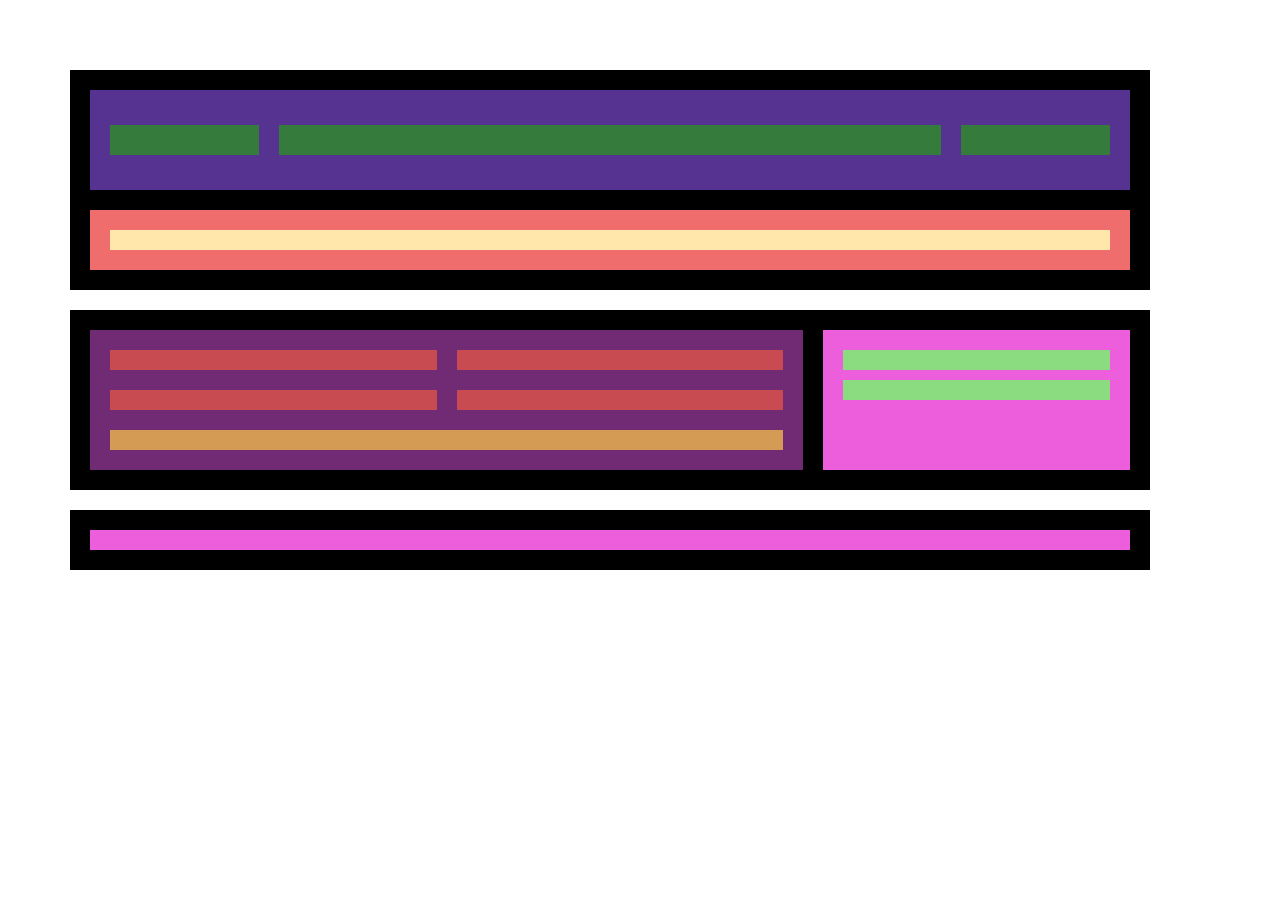
<file: index.html>
<!DOCTYPE html>
<html lang="en">

<head>
    <meta charset="UTF-8">
    <meta http-equiv="X-UA-Compatible" content="IE=edge">
    <meta name="viewport" content="width=device-width, initial-scale=1.0">
    <title>Prueba ejercicio sprint1</title>
    <link rel="stylesheet" href="./estilos.css">
</head>

<body>
    <div class="contenedor padre">
        <header class="header">
            <div class="menu">
                <div class="logo"></div>
                <nav class="nav"></nav>
                <div class="social"></div>
            </div>
            <div class="texto-principal">
                <h1></h1>
            </div>
        </header>
        <section class="section">
            <div class="articulos">
                <article class="article"></article>
                <article class="article"></article>
                <article class="article"></article>
                <article class="article"></article>
                <nav class="navegacion"></nav>
            </div>
            <aside class="aside">
                <div class="publicidad"></div>
                <div class="publicidad"></div>
            </aside>
        </section>
        <footer class="footer">
            <nav class="pie"></nav>
        </footer>
    </div>

</body>

</html>
</file>
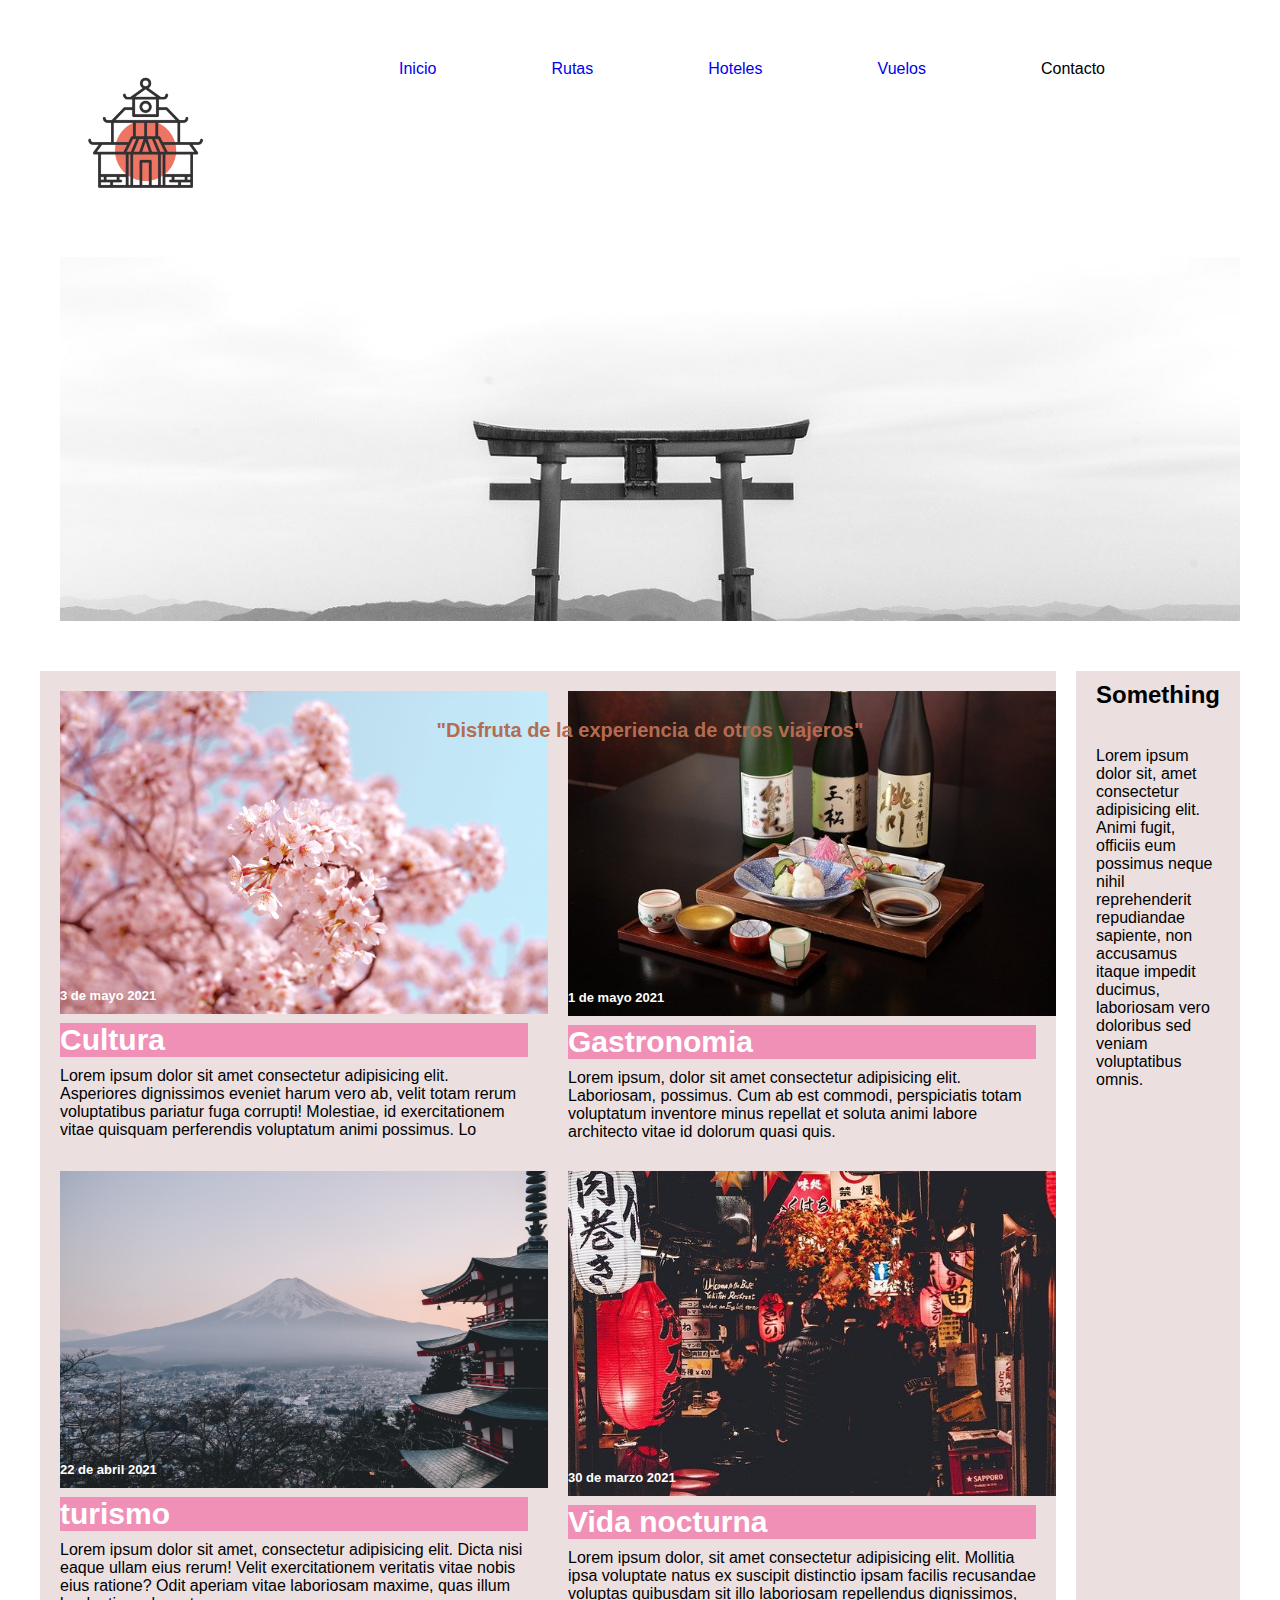
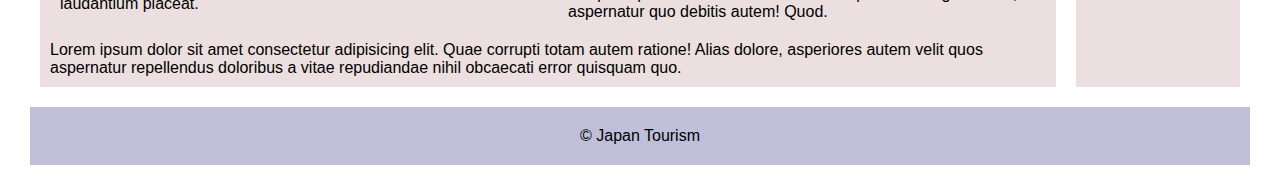
<file: nivel2/index.html>
<!DOCTYPE html>
<html lang="en">
<head>
    <meta charset="UTF-8">
    <meta http-equiv="X-UA-Compatible" content="IE=edge">
    <meta name="viewport" content="width=device-width, initial-scale=1.0">
    <title>Nihon web</title>
    <link rel="stylesheet" href= "https://cdnjs.cloudflare.com/ajax/libs/font-awesome/6.1.1/css/all.min.css" integrity="sha512-KfkfwYDsLkIlwQp6LFnl8zNdLGxu9YAA1QvwINks4PhcElQSvqcyVLLD9aMhXd13uQjoXtEKNosOWaZqXgel0g==" crossorigin="anonymous" referrerpolicy="no-referrer">
    <link rel="stylesheet" href="./style.css">

</head>
<body>
    <header class="header">
        <div class="menu">
                <div class="logo"><img src="./logo.png" alt="logo" id="logo"></div>
                <div class="nav"><i class="fa-solid fa-house"></i><a href="https://itacademy.barcelonactiva.cat/mod/assign/view.php?id=5917">Inicio</a></div>
                <div class="nav"><i class="fa-solid fa-map-location-dot"></i> <a href="https://www.japan.travel/es/destinations/">Rutas</a></div>
                <div class="nav"><i class="fa-solid fa-square-h"></i><a href="https://www.japan.travel/es/travel-directory/alojamientos/">Hoteles</a></div>
                <div class="nav"><i class="fa-solid fa-plane"></i><a href="https://www.japan.travel/es/plan/getting-to-japan/">Vuelos</a></div> 
                <div class="nav"><i class="fa-solid fa-envelope-open-text"></i><a>Contacto</a></div>
                <div class="social"><i class="fa-brands fa-facebook"></i><i class="fa-brands fa-twitter"></i></div>
        </div>
        <div class="cabecera-principal"><img src="./imagenTori.png" alt="tori" id="tori">
            <h1>"Disfruta de la experiencia de otros viajeros"</h1>
        </div>   
    </header>
    <section class="section">
        <div class="articulos">
            <article class="article"><img src="./sakura.jpg" alt="flores del cerezo"><h3>3 de mayo 2021</h3><h1>Cultura</h1><p>Lorem ipsum dolor sit amet consectetur adipisicing elit. Asperiores dignissimos eveniet harum vero ab, velit totam rerum voluptatibus pariatur fuga corrupti! Molestiae, id exercitationem vitae quisquam perferendis voluptatum animi possimus. Lo</p></article>
            <article class="article"><img src="./comida.jpg" alt="comida japonesa"><h3>1 de mayo 2021</h3><h1>Gastronomia</h1><p>Lorem ipsum, dolor sit amet consectetur adipisicing elit. Laboriosam, possimus. Cum ab est commodi, perspiciatis totam voluptatum inventore minus repellat et soluta animi labore architecto vitae id dolorum quasi quis.</p></article>
            <article class="article"><img src="./fuji.jpg" alt="monte fuji"><h3>22 de abril 2021</h3><h1>turismo</h1><p>Lorem ipsum dolor sit amet, consectetur adipisicing elit. Dicta nisi eaque ullam eius rerum! Velit exercitationem veritatis vitae nobis eius ratione? Odit aperiam vitae laboriosam maxime, quas illum laudantium placeat.</p></article>
            <article class="article"><img src="./noche.jpg" alt="noche"><h3>30 de marzo 2021</h3><h1>Vida nocturna</h1><p>Lorem ipsum dolor, sit amet consectetur adipisicing elit. Mollitia ipsa voluptate natus ex suscipit distinctio ipsam facilis recusandae voluptas quibusdam sit illo laboriosam repellendus dignissimos, aspernatur quo debitis autem! Quod.</p></article>
            <nav class="navegacion">Lorem ipsum dolor sit amet consectetur adipisicing elit. Quae corrupti totam autem ratione! Alias dolore, asperiores autem velit quos aspernatur repellendus doloribus a vitae repudiandae nihil obcaecati error quisquam quo.</nav>
        </div>
        <aside class="aside">
            <div class="publicidad">
                <h2>Something</h2></br>
                <p>Lorem ipsum dolor sit, amet consectetur adipisicing elit. Animi fugit, officiis eum possimus neque nihil reprehenderit repudiandae sapiente, non accusamus itaque impedit ducimus, laboriosam vero doloribus sed veniam voluptatibus omnis.</p>
            </div>
          
        </aside>
    </section>
    <footer>
        <div class="copyright"><p>&#169 Japan Tourism</p></div>
    </footer>
   

 <script src="https://cdnjs.cloudflare.com/ajax/libs/font-awesome/6.1.1/css/all.min.css" integrity="sha512-KfkfwYDsLkIlwQp6LFnl8zNdLGxu9YAA1QvwINks4PhcElQSvqcyVLLD9aMhXd13uQjoXtEKNosOWaZqXgel0g==" crossorigin="anonymous" referrerpolicy="no-referrer"></script>   
</body>
</html>
</file>
<file: estilos.css>
* {
    margin: 10px;
    padding: 10px;
    box-sizing: border-box;
    max-width: 1200px;
}

.padre {
    display: flex;
    flex-flow: column nowrap;
}

.header {
    background: #000;
    display: flex;
    flex-flow: column nowrap;
}

.menu {
    background: #573391;
    display: flex;
    flex-flow: row nowrap;
    height: 100px;
    align-items: center;
}

.logo {
    background: #357C3C;
    flex: 1 1 auto;
    height: 30px;
}

.nav {
    background: #357C3C;
    flex: 5 1 auto;
    height: 30px;
}

.social {
    background: #357C3C;
    flex: 1 1 auto;
    height: 30px;
}

.texto-principal {
    background: #EF6D6D;
}

h1 {
    background: #FFE6AB;
}

.section {
    background: #000;
    display: flex;
}

.articulos {
    background: #712B75;
    flex: 2 1 auto;
    display:flex;
    flex-flow:row wrap;
}

.article {
    background: #C74B50;
    flex: 1 1 40%
}

.navegacion {
    background: #D49B54;
    flex: 1 1 100%
}

.aside {
    background: #ED5EDD;
    flex: 1 1 auto;
}

.publicidad {
    background: #8BDB81;
}

.footer {
    background: #000;
}

.pie {
    background: #ED5EDD;
}
@media all and (max-width: 1024px){
    .menu{
       
        flex-direction:row;
        justify-content:auto;
        height:auto;
        align-items:stretch;
        
        }
    .section {
        flex-direction:column;
        background: yellow;
    }
    .aside{
       justify-content:center;
    }
    
}
@media all and (max-width:600px){
    .menu{
       
        flex-direction:column;
        justify-content:auto;
        height:auto;
        align-items:stretch;
        
        }
    .articulos{
        flex-direction:column;
    }
    .aside{
        flex-direction:column;
    }
    
}
</file>
<file: nivel2/style.css>
* {
    box-sizing: border-box;
    margin: 10px;
    font-family: Arial, Helvetica, sans-serif;
}

header {
    display: flex;
    flex-direction: column;
    border: 10px;
    padding: 10px;
    flex-wrap: nowrap;
}

.menu {
    display: flex;
    flex-direction: row;

    height: auto;
    align-items: stretch;
}

.logo {

    margin: 10px;
    padding: 10px;
    flex: 1 1 auto;

}

.logo>img {
    width: 50%;
}

.nav {
    background-color: none;
    margin: 10px;
    padding: 10px;
    flex: 5 1 auto
}

.nav>a {
    text-decoration: none;
}

.social-media {
    display: flex;
    background-color: azure;
    margin: 10px;
    padding: 10px;
    flex: 1 1 auto;
    flex-direction: column;
}

.nav>a:hover {
    color: rgb(211, 144, 120);
    text-decoration: none;
}

.nav>i:hover {
    color: rgb(211, 144, 120);
}

.cabecera-principal {

    display: flex;
    align-items: flex-end;
    flex-direction: column-reverse;
    flex-wrap: wrap;
    align-content: stretch;
}

.cabecera-principal>h1 {
    color: rgb(180, 108, 81);
    font-size: 20px;
    position: absolute;
    top: 80%;
    left: 50%;
    transform: translate(-50%, -50%);
}

span:hover {
    color: rgb(204, 88, 45);
}

.social>i:hover {
    color: rgb(204, 88, 45);
}

.cabecera-principal>img {
    width: 100%;
}

.section {
    display: flex;
    flex-flow: row nowrap;

}

.articulos {
    background-color: #ebdfdf;
    flex: 2 1 auto;
    display: flex;
    flex-flow: row wrap;
}

.article {

    flex: 1 1 40%;
    margin: 10px 10px 0 10px;
    flex: 1 1 45%;
}

.article>img {
    width: 100%;
}

.article>h3 {
    color: white;
    font-size: 13px;
    padding: 10px 0;
    margin-top: -50px;

}

.article>h1 {
    background-color: #F190B7;
    color: white;
    font-size: 30px;

}

.aside {
    background-color: #ebdfdf;
    justify-content: center;
    flex: 1 1 auto;
}

footer {
    display: flex;
    background-color: rgb(191, 191, 218);
    flex-direction: column;
    align-items: center
}


.varios {
    background-color: #D49B54;
}

@media (min-width:768px) and (max-width: 1024px) {
    .menu {
        display: flex;
        flex-direction: row;

    }

    .aside {
        display: flex;
        justify-content: center;
    }

    .cabecera-principal>h1 {
        color: rgb(180, 108, 81);
        font-size: 15px;
        position: absolute;
        top: 50%;
        left: 50%;
        transform: translate(-50%, -50%);
    }

}

@media (min-width:320px) and (max-width: 767px) {
    .menu {
        display: flex;
        flex-direction: row;
        height: auto;
        align-items: flex-start;
        flex-wrap: wrap;
    }


    .contenido {
        flex-direction: column;
    }

    .aside {
        justify-content: center;
    }

    .cabecera-principal>h1 {
        color: rgb(180, 108, 81);
        font-size: 10px;
        position: absolute;
        top: 70%;
        left: 50%;
        transform: translate(-50%, -50%);
    }


    @media (min-width:320px) and (max-width: 546px) {
        .menu {
            display: flex;
            flex-direction: row;
            height: auto;
            flex-wrap: wrap;

        }

        .contenido {
            flex-direction: column;
        }

        .aside {
            flex-direction: column;
        }

        .cabecera-principal>h1 {
            display: none;
        }
    }


}
</file>
